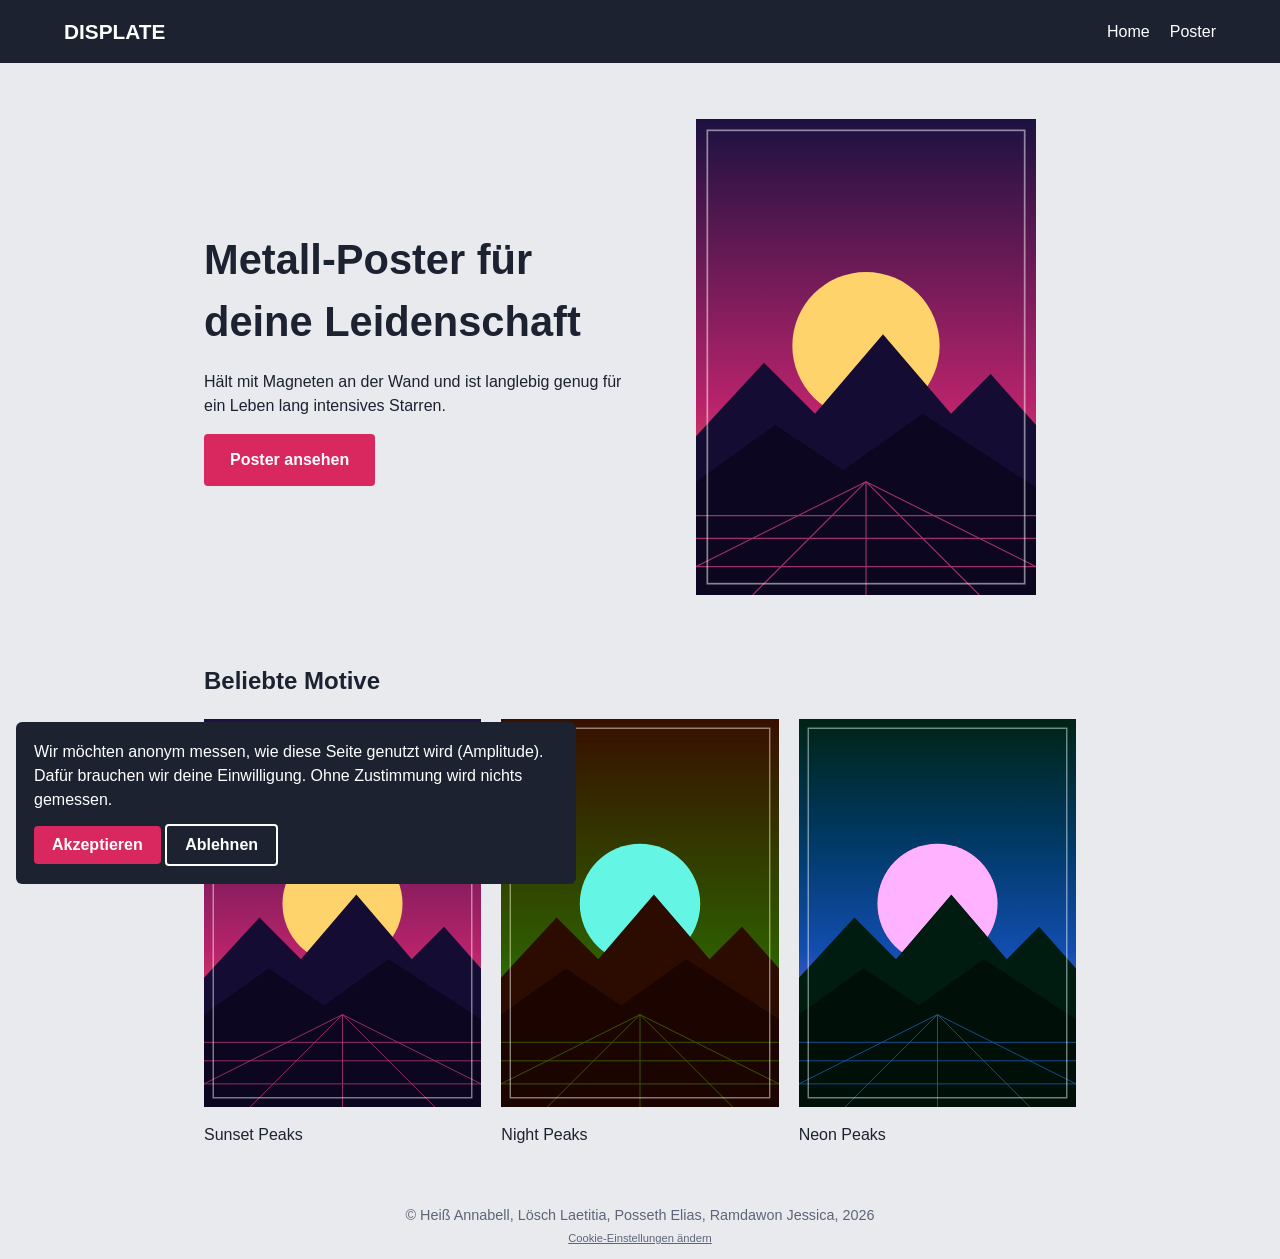
<file: index.html>
<!DOCTYPE html>
<html lang="de"><head>
    <meta charset="utf-8"><meta name="viewport" content="width=device-width, initial-scale=1">
    <title>Displate Prototyp</title>
    <link rel="stylesheet" href="style.css">
</head>

<body>

<header><span class="logo">DISPLATE</span>
    <nav><a href="index.html">Home</a><a href="produkt.html">Poster</a></nav></header>
<main>

    <section class="hero">
        <div>
            <h1>Metall-Poster für deine Leidenschaft</h1>
            <p>Hält mit Magneten an der Wand und ist langlebig genug für ein Leben lang intensives Starren.</p>
            <a class="btn" id="hero-cta" href="produkt.html">Poster ansehen</a>
        </div>
        <img src="poster.svg" alt="Poster mit Sonnenuntergang über Bergen">
    </section>

    <h2>Beliebte Motive</h2>
    <div class="grid">
        <a href="produkt.html" data-motiv="Sunset Peaks"><img src="poster.svg" alt="Sunset Peaks"><p>Sunset Peaks</p></a>
        <a href="produkt.html" data-motiv="Night Peaks"><img src="poster.svg" alt="Night Peaks" style="filter:hue-rotate(120deg)"><p>Night Peaks</p></a>
        <a href="produkt.html" data-motiv="Neon Peaks"><img src="poster.svg" alt="Neon Peaks" style="filter:hue-rotate(260deg)"><p>Neon Peaks</p></a>
    </div>

</main>

<footer>&copy; Heiß Annabell, Lösch Laetitia, Posseth Elias, Ramdawon Jessica, 2026
    <br>
    <button id="reset">Cookie-Einstellungen ändern</button></footer>

<div id="consent" hidden role="dialog" aria-label="Cookie-Einwilligung">
    <p>Wir möchten anonym messen, wie diese Seite genutzt wird (Amplitude). Dafür brauchen wir deine Einwilligung. Ohne Zustimmung wird nichts gemessen.</p>
    <button class="btn" id="accept">Akzeptieren</button> <button class="btn light" id="reject" style="color:#fff;border-color:#fff">Ablehnen</button>
</div>

<script src="tracking.js"></script>
<script>
    // Event cta_click: Klick auf Button oder Motiv der Startseite
    document.querySelectorAll("#hero-cta, .grid a").forEach(el => {
        el.addEventListener("click", () => track("cta_click", { cta_name: el.dataset.motiv || "hero_poster_ansehen", page: "startseite" }));
    });
</script>
</body></html>
</file>
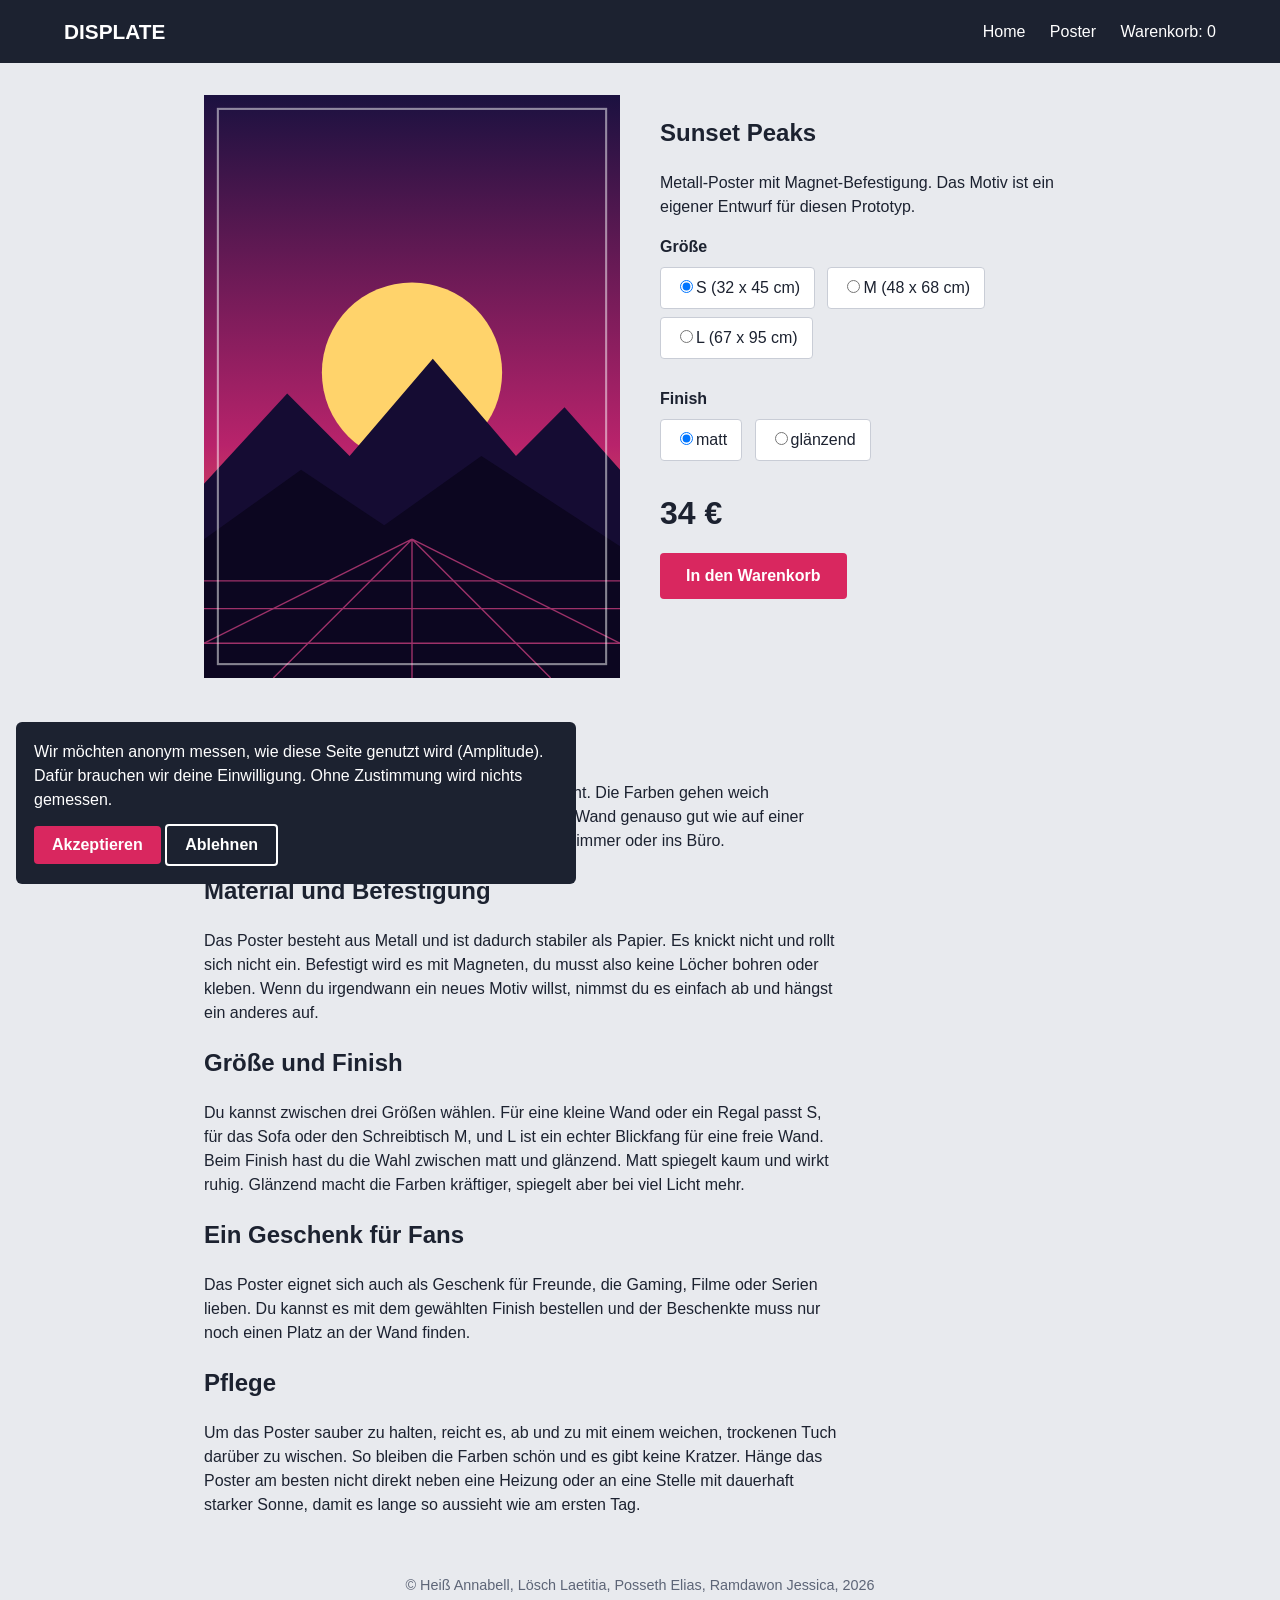
<file: produkt.html>
<!DOCTYPE html>
<html lang="de"><head>
<meta charset="utf-8"><meta name="viewport" content="width=device-width, initial-scale=1">
<title>Displate Prototyp</title>
<link rel="stylesheet" href="style.css">
</head>

<body>

  <header>
    <span class="logo">DISPLATE</span>
  <nav>
    <a href="index.html">Home</a>
    <a href="produkt.html">Poster</a>
    <span id="cart" style="margin-left:20px">Warenkorb: 0</span>
  </nav>
  </header>

  <main>

    <section class="produkt">
      <img id="poster" src="poster.svg" alt="Poster Sunset Peaks">

      <div>
        <h1>Sunset Peaks</h1>
        <p>Metall-Poster mit Magnet-Befestigung. Das Motiv ist ein eigener Entwurf für diesen Prototyp.</p>
        <strong>Größe</strong>
        <div class="opt" id="size">
          <label><input type="radio" name="size" value="S" data-price="34" checked>S (32 x 45 cm)</label>
          <label><input type="radio" name="size" value="M" data-price="54">M (48 x 68 cm)</label>
          <label><input type="radio" name="size" value="L" data-price="94">L (67 x 95 cm)</label>
        </div>

        <strong>Finish</strong>
        <div class="opt" id="finish">
          <label><input type="radio" name="finish" value="matt" checked>matt</label>
          <label><input type="radio" name="finish" value="glänzend">glänzend</label>
        </div>
        <div class="price" id="price">34 €</div>
        <button class="btn" id="add">In den Warenkorb</button>
      </div>

    </section>

    <section class="details">
      <h2>Über dieses Poster</h2>
      <p>Sunset Peaks zeigt eine Berglandschaft im Abendlicht. Die Farben gehen weich ineinander über und das Motiv wirkt auf einer hellen Wand genauso gut wie auf einer dunklen. Es passt in ein Wohnzimmer, ein Gaming-Zimmer oder ins Büro.</p>

      <h2>Material und Befestigung</h2>
      <p>Das Poster besteht aus Metall und ist dadurch stabiler als Papier. Es knickt nicht und rollt sich nicht ein. Befestigt wird es mit Magneten, du musst also keine Löcher bohren oder kleben. Wenn du irgendwann ein neues Motiv willst, nimmst du es einfach ab und hängst ein anderes auf.</p>

      <h2>Größe und Finish</h2>
      <p>Du kannst zwischen drei Größen wählen. Für eine kleine Wand oder ein Regal passt S, für das Sofa oder den Schreibtisch M, und L ist ein echter Blickfang für eine freie Wand. Beim Finish hast du die Wahl zwischen matt und glänzend. Matt spiegelt kaum und wirkt ruhig. Glänzend macht die Farben kräftiger, spiegelt aber bei viel Licht mehr.</p>

      <h2>Ein Geschenk für Fans</h2>
      <p>Das Poster eignet sich auch als Geschenk für Freunde, die Gaming, Filme oder Serien lieben. Du kannst es mit dem gewählten Finish bestellen und der Beschenkte muss nur noch einen Platz an der Wand finden.</p>

      <h2>Pflege</h2>
      <p>Um das Poster sauber zu halten, reicht es, ab und zu mit einem weichen, trockenen Tuch darüber zu wischen. So bleiben die Farben schön und es gibt keine Kratzer. Hänge das Poster am besten nicht direkt neben eine Heizung oder an eine Stelle mit dauerhaft starker Sonne, damit es lange so aussieht wie am ersten Tag.</p>
    </section>
  </main>

  <footer>&copy; Heiß Annabell, Lösch Laetitia, Posseth Elias, Ramdawon Jessica, 2026
    <br>
    <button id="reset">Cookie-Einstellungen ändern</button>
  </footer>

  <div class="sticky" id="sticky">
    <img src="poster.svg" alt="">
    <div class="info"><strong>Sunset Peaks</strong><br><span id="sticky-price">34 €</span></div>
    <button class="btn" id="sticky-add">In den Warenkorb</button>
  </div>

  <div id="consent" hidden role="dialog" aria-label="Cookie-Einwilligung">
    <p>Wir möchten anonym messen, wie diese Seite genutzt wird (Amplitude). Dafür brauchen wir deine Einwilligung. Ohne Zustimmung wird nichts gemessen.</p>
    <button class="btn" id="accept">Akzeptieren</button> <button class="btn light" id="reject" style="color:#fff;border-color:#fff">Ablehnen</button>
  </div>

  <script src="tracking.js"></script>

  <script>
  let anzahl = 0;
  const el = id => document.getElementById(id);
  const wert = n => document.querySelector('input[name="' + n + '"]:checked');
  const itemParams = () => ({ item_name: "Sunset Peaks", size: wert("size").value, finish: wert("finish").value, value: Number(wert("size").dataset.price), currency: "EUR" });

  // Preis aktualisieren
  function preis(){ const p = wert("size").dataset.price + " €"; el("price").textContent = p; el("sticky-price").textContent = p; }
  document.querySelectorAll("input").forEach(i => i.addEventListener("change", preis));

  // Event view_item: Produktseite wurde aufgerufen (Basis für Product Page Views)
  track("view_item", itemParams());

  // Event image_load_time: Ladezeit des Produktbilds in Millisekunden
  function messeBild(){
    const r = performance.getEntriesByName(new URL("poster.svg", location.href).href)[0];
    track("image_load_time", { image_name: "poster.svg", load_time_ms: Math.round(r ? r.duration : performance.now()) });
  }
  const bild = el("poster");
  if (bild.complete) messeBild(); else bild.addEventListener("load", messeBild);

  // Event add_to_cart: Klick auf den Hauptbutton
  function inWarenkorb(){ anzahl++; el("cart").textContent = "Warenkorb: " + anzahl; }
  el("add").addEventListener("click", () => { inWarenkorb(); track("add_to_cart", itemParams()); });

  // Event sticky_bar_add_to_cart: Klick auf den Button in der Sticky-Leiste
  el("sticky-add").addEventListener("click", () => { inWarenkorb(); track("sticky_bar_add_to_cart", itemParams()); });

  // Sticky-Leiste erscheint, sobald der Hauptbutton nicht mehr sichtbar ist
  new IntersectionObserver(([e]) => el("sticky").classList.toggle("show", !e.isIntersecting)).observe(el("add"));
  </script>
  </body>

</html>
</file>
<file: style.css>
/* Grundeinstellungen */
* {
    box-sizing: border-box;
}

body {
    margin: 0;
    font-family: "Trebuchet MS", Verdana, sans-serif;
    background: #e8eaee;
    color: #1c2230;
    line-height: 1.5;
}

/* Header */
header {
    display: flex;
    justify-content: space-between;
    align-items: center;
    padding: 16px 5vw;
    background: #1c2230;
    color: #ffffff;
}

header a {
    color: #ffffff;
    text-decoration: none;
    margin-left: 20px;
}

.logo {
    font-size: 1.3rem;
    font-weight: bold;
}

/* Hauptbereich */
main {
    max-width: 1000px;
    margin: 0 auto;
    padding: 32px 5vw;
}

/* Startseite: Hero */
.hero {
    display: grid;
    grid-template-columns: 1fr 1fr;
    gap: 32px;
    align-items: center;
    padding: 24px 0 48px 0;
}

.hero h1 {
    font-size: 2.6rem;
    margin: 0 0 12px 0;
}

.hero img {
    width: 100%;
    max-width: 340px;
    justify-self: center;
}

/* Startseite: Motive */
.grid {
    display: grid;
    grid-template-columns: 1fr 1fr 1fr;
    gap: 20px;
}

.grid a {
    color: #1c2230;
    text-decoration: none;
}

.grid img {
    width: 100%;
    display: block;
}

/* Buttons */
.btn {
    display: inline-block;
    background: #d9275f;
    color: #ffffff;
    border: none;
    padding: 14px 26px;
    font-size: 1rem;
    font-weight: bold;
    text-decoration: none;
    cursor: pointer;
    border-radius: 4px;
}

.btn:hover {
    background: #b81d4d;
}

.btn.light {
    background: transparent;
    border: 2px solid #ffffff;
}

/* Produktseite */
.produkt {
    display: grid;
    grid-template-columns: 1fr 1fr;
    gap: 40px;
}

.produkt img {
    width: 100%;
}

.opt {
    margin: 8px 0 20px 0;
}

.opt label {
    display: inline-block;
    background: #ffffff;
    border: 1px solid #c9cdd6;
    padding: 8px 14px;
    margin: 0 8px 8px 0;
    cursor: pointer;
    border-radius: 4px;
}

.price {
    font-size: 2rem;
    font-weight: bold;
    margin: 8px 0 16px 0;
}

.details {
    margin-top: 48px;
    max-width: 640px;
}

/* Sticky-Leiste (am Anfang versteckt) */
.sticky {
    display: none;
    position: fixed;
    left: 0;
    right: 0;
    bottom: 0;
    align-items: center;
    gap: 16px;
    padding: 10px 5vw;
    background: #ffffff;
}

.sticky.show {
    display: flex;
}

.sticky img {
    width: 40px;
    height: 56px;
    object-fit: cover;
}

.sticky .info {
    flex: 1;
}

/* Footer */
footer {
    padding: 10px;
    color: #5d6577;
    font-size: 0.9rem;
    text-align: center;
}

footer button {
    background: none;
    border: none;
    color: #5d6577;
    text-decoration: underline;
    cursor: pointer;
    font-size: 0.7rem;
}

/* Consent-Banner */
#consent {
    position: fixed;
    left: 16px;
    right: 16px;
    bottom: 16px;
    max-width: 560px;
    padding: 18px;
    background: #1c2230;
    color: #ffffff;
    border-radius: 6px;
    z-index: 10;
}

#consent p {
    margin: 0 0 12px 0;
}

#consent .btn {
    padding: 10px 18px;
}

/* Phone */
@media (max-width: 700px) {
    .hero,
    .produkt,
    .grid {
        grid-template-columns: 1fr;
    }

    .hero h1 {
        font-size: 2rem;
    }
}
</file>
